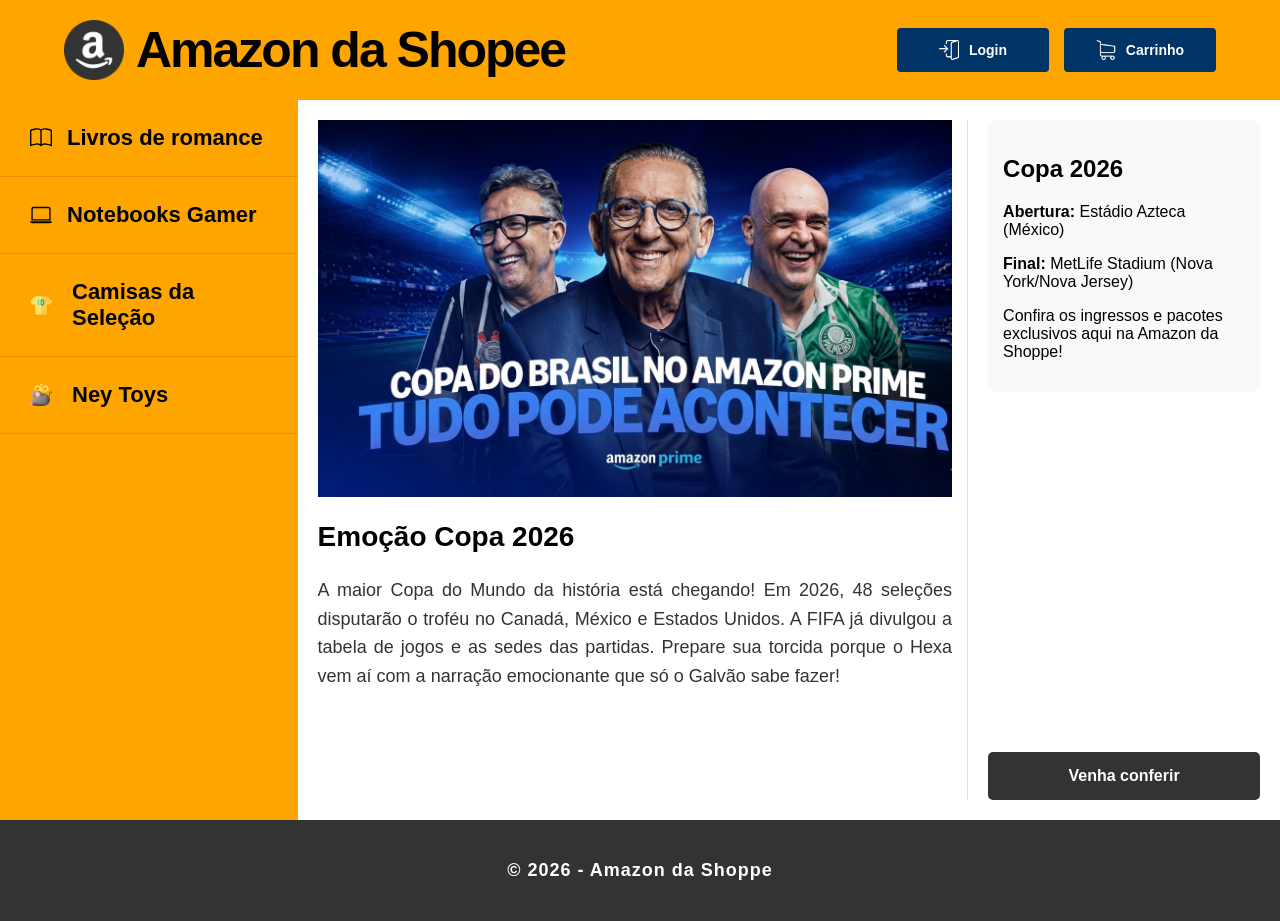
<file: index.html>
<!DOCTYPE html>
<html lang="pt-br">

<head>
    <meta charset="UTF-8">
    <meta name="viewport" content="width=device-width, initial-scale=1.0">
    <meta name="description" content="Amazon da Copa 2026">
    <meta name="keyboard" content="copa do mundo, fifa, 2026">
    <meta name="autor" content="Miras">
    <title>Amazon da Copa 2026</title>
    <link rel="shortcut icon" href="Img/amazon.png">
    <link rel="stylesheet" href="css/index.css">
</head>

<body>
    <div class="container">
        <header>
            <a href="index.html" style="text-decoration: none; color: inherit;">
                <div class="logo-box">
                    <img src="Img/amazon.png" alt="Logo Amazon" height="60">
                    <h1 class="texto-logo">Amazon da Shopee</h1>
                </div>
            </a>

            <div class="header-opcoes">
                <a href="loginteste.html" class="botao-header">
                    <img src="Img/enter.png" alt="Icone Login" class="header-icone">
                    <span class="texto-botao">Login</span>
                </a>

                <a href="#" class="botao-header">
                    <img src="Img/carrinho-de-compras.png" alt="Ícone do Carrinho" class="header-icone">
                    <span class="texto-botao">Carrinho</span>
                </a>
            </div>
        </header>

        <div class="conteudo">
            <nav class="menu-lateral">
                <ul>
                    <li><a href="Livros.html"> <svg xmlns="http://www.w3.org/2000/svg" width="16" height="16" fill="currentColor" class="bi bi-book" viewBox="0 0 16 16">
                    <path d="M1 2.828c.885-.37 2.154-.769 3.388-.893 1.33-.134 2.458.063 3.112.752v9.746c-.935-.53-2.12-.603-3.213-.493-1.18.12-2.37.461-3.287.811zm7.5-.141c.654-.689 1.782-.886 3.112-.752 1.234.124 2.503.523 3.388.893v9.923c-.918-.35-2.107-.692-3.287-.81-1.094-.111-2.278-.039-3.213.492zM8 1.783C7.015.936 5.587.81 4.287.94c-1.514.153-3.042.672-3.994 1.105A.5.5 0 0 0 0 2.5v11a.5.5 0 0 0 .707.455c.882-.4 2.303-.881 3.68-1.02 1.409-.142 2.59.087 3.223.877a.5.5 0 0 0 .78 0c.633-.79 1.814-1.019 3.222-.877 1.378.139 2.8.62 3.681 1.02A.5.5 0 0 0 16 13.5v-11a.5.5 0 0 0-.293-.455c-.952-.433-2.48-.952-3.994-1.105C10.413.809 8.985.936 8 1.783"/>
                    </svg> Livros de romance</a></li>
                    <li><a href="notebok.html"><svg xmlns="http://www.w3.org/2000/svg" width="16" height="16" fill="#000" class="bi bi-laptop" viewBox="0 0 16 16">
                    <path d="M13.5 3a.5.5 0 0 1 .5.5V11H2V3.5a.5.5 0 0 1 .5-.5zm-11-1A1.5 1.5 0 0 0 1 3.5V12h14V3.5A1.5 1.5 0 0 0 13.5 2zM0 12.5h16a1.5 1.5 0 0 1-1.5 1.5h-13A1.5 1.5 0 0 1 0 12.5"/></svg> Notebooks Gamer</a></li>
                    <li><a href="cami.html"><img src="Img/camisetaicone.png" alt="Ícone de Camisa" style="width: 16px; height: 16px; vertical-align: middle; margin-right: 5px; "> Camisas da Seleção</a></li>
                    <li><a href="boneney.html"><img src="Img/mouse-toy.png" alt="Ícone de Boneco" style="width: 16px; height: 16px; vertical-align: middle; margin-right: 5px; ">Ney Toys</a></li>
                </ul>
            </nav>

            <main>
                <section>
                    <img src="Img/galvao.png" alt="galvao bueno" width="100%">
                    <h2>Emoção Copa 2026</h2>
                    <p>
                        A maior Copa do Mundo da história está chegando! Em 2026, 48 seleções disputarão o troféu no
                        Canadá, México e Estados Unidos.
                        A FIFA já divulgou a tabela de jogos e as sedes das partidas. Prepare sua torcida porque o Hexa
                        vem aí com a narração emocionante que só o Galvão sabe fazer!
                    </p>
                </section>

                <aside>
                    <div class="teste">
                        <h2>Copa 2026</h2>
                        <p><strong>Abertura:</strong> Estádio Azteca (México)</p>
                        <p><strong>Final:</strong> MetLife Stadium (Nova York/Nova Jersey)</p>
                        <p>Confira os ingressos e pacotes exclusivos aqui na Amazon da Shoppe!</p>
                    </div>

                    <a href="#" class="botao-conferir">Venha conferir</a>
                </aside>
            </main>
        </div>

        <footer>&copy; 2026 - Amazon da Shoppe </footer>
    </div>
</body>

</html>
</file>
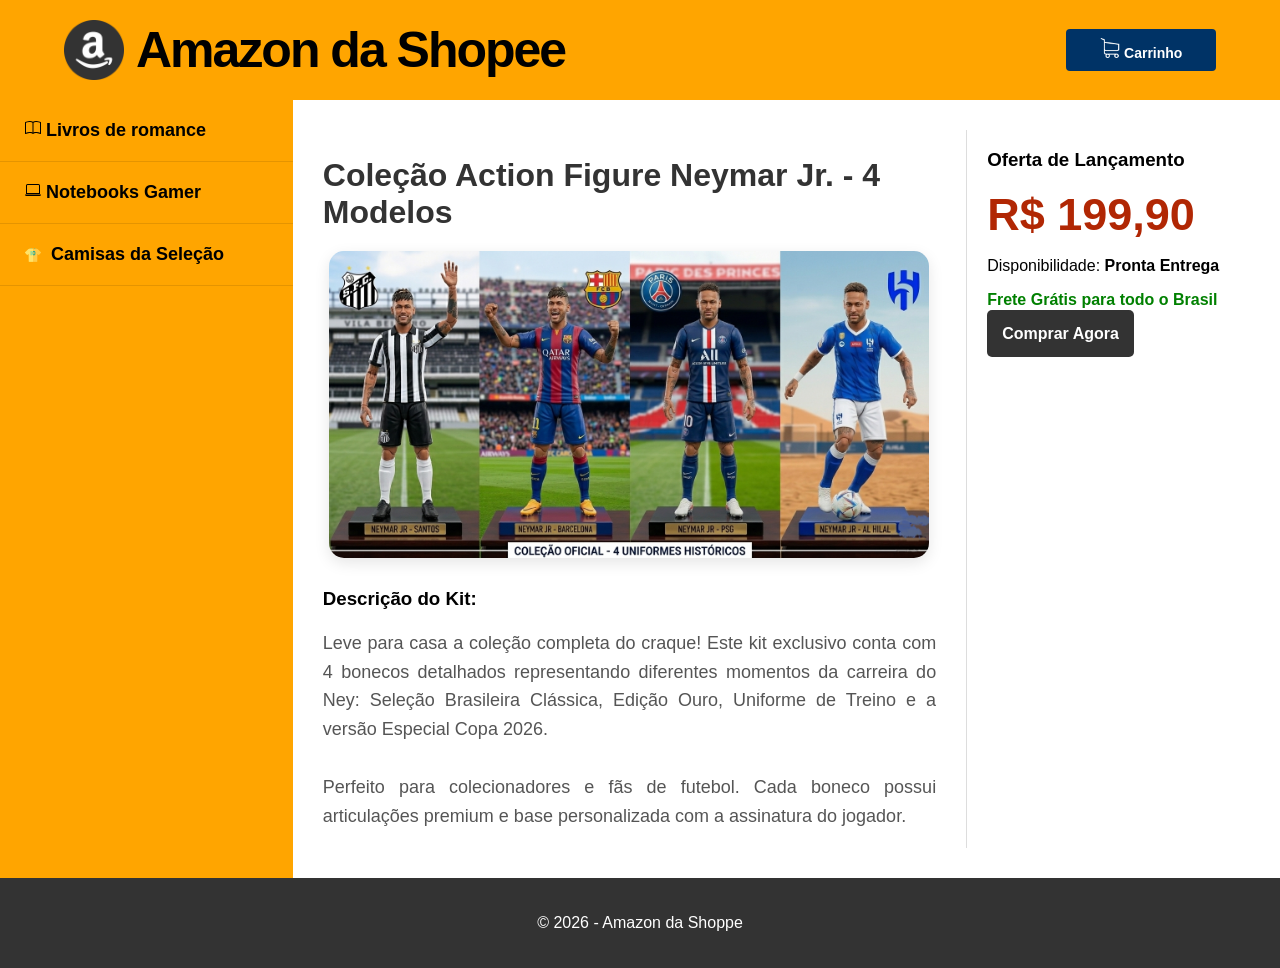
<file: boneney.html>
<!DOCTYPE html>
<html lang="pt-br">

<head>
    <meta charset="UTF-8">
    <meta name="viewport" content="width=device-width, initial-scale=1.0">
    <meta name="description" content="Coleção exclusiva de bonecos do Neymar Jr - Copa 2026">
    <meta name="author" content="Miras">
    <title>Amazon | Coleção Neymar Jr</title>
    <link rel="shortcut icon" href="Img/amazon.png">
    <link rel="stylesheet" href="css/bonequinho.css">
</head>

<body>
    <div class="container">
        <header>
            <a href="index.html" style="text-decoration: none; color: inherit;">
                <div class="logo-box">
                    <img src="Img/amazon.png" alt="Logo Amazon" height="60">
                    <h1 class="texto-logo">Amazon da Shopee</h1>
                </div>
            </a>

            <div class="header-opcoes">
                <a href="#" class="botao-header">
                    <div class="carrinho-container">
                        <img src="Img/carrinho-de-compras.png" alt="Ícone do Carrinho" class="header-icone">
                        <span class="texto-botao">Carrinho</span>
                    </div>
                </a>
            </div>
        </header>

        <div class="conteudo">
            <nav class="menu-lateral">
                <ul>
                     <li><a href="Livros.html"> <svg xmlns="http://www.w3.org/2000/svg" width="16" height="16" fill="currentColor" class="bi bi-book" viewBox="0 0 16 16">
                    <path d="M1 2.828c.885-.37 2.154-.769 3.388-.893 1.33-.134 2.458.063 3.112.752v9.746c-.935-.53-2.12-.603-3.213-.493-1.18.12-2.37.461-3.287.811zm7.5-.141c.654-.689 1.782-.886 3.112-.752 1.234.124 2.503.523 3.388.893v9.923c-.918-.35-2.107-.692-3.287-.81-1.094-.111-2.278-.039-3.213.492zM8 1.783C7.015.936 5.587.81 4.287.94c-1.514.153-3.042.672-3.994 1.105A.5.5 0 0 0 0 2.5v11a.5.5 0 0 0 .707.455c.882-.4 2.303-.881 3.68-1.02 1.409-.142 2.59.087 3.223.877a.5.5 0 0 0 .78 0c.633-.79 1.814-1.019 3.222-.877 1.378.139 2.8.62 3.681 1.02A.5.5 0 0 0 16 13.5v-11a.5.5 0 0 0-.293-.455c-.952-.433-2.48-.952-3.994-1.105C10.413.809 8.985.936 8 1.783"/>
                    </svg> Livros de romance</a></li>
                    <li><a href="notebok.html"><svg xmlns="http://www.w3.org/2000/svg" width="16" height="16" fill="#000" class="bi bi-laptop" viewBox="0 0 16 16">
                    <path d="M13.5 3a.5.5 0 0 1 .5.5V11H2V3.5a.5.5 0 0 1 .5-.5zm-11-1A1.5 1.5 0 0 0 1 3.5V12h14V3.5A1.5 1.5 0 0 0 13.5 2zM0 12.5h16a1.5 1.5 0 0 1-1.5 1.5h-13A1.5 1.5 0 0 1 0 12.5"/></svg> Notebooks Gamer</a></li>
                    <li><a href="cami.html"><img src="Img/camisetaicone.png" alt="Ícone de Camisa" style="width: 16px; height: 16px; vertical-align: middle; margin-right: 5px; "> Camisas da Seleção</a></li>
                    
                </ul>
            </nav>

            <main>
                <article class="produto-detalhe">
                    <section class="detalhes-produto">
                        <h2>Coleção Action Figure Neymar Jr. - 4 Modelos</h2>
                        
                        <img src="Img/bonecosdoney.png" alt="Coleção 4 bonecos Neymar Jr" class="imagem-principal">
                        
                        <h3>Descrição do Kit:</h3>
                        <p>
                            Leve para casa a coleção completa do craque! Este kit exclusivo conta com 4 bonecos detalhados representando diferentes momentos da carreira do Ney: Seleção Brasileira Clássica, Edição Ouro, Uniforme de Treino e a versão Especial Copa 2026. 
                            <br><br>
                            Perfeito para colecionadores e fãs de futebol. Cada boneco possui articulações premium e base personalizada com a assinatura do jogador.
                        </p>
                    </section>

                    <aside class="painel-compra">
                        <div class="card-preco">
                            <h3>Oferta de Lançamento</h3>
                            <p class="preco-destaque">R$ 199,90</p>
                            <p>Disponibilidade: <strong>Pronta Entrega</strong></p>
                            <p style="color: green; font-weight: bold;">Frete Grátis para todo o Brasil</p>
                            <a href="#" class="botao-conferir">Comprar Agora</a>
                        </div>
                    </aside>
                </article>
            </main>
        </div>

        <footer>
            <p>&copy; 2026 - Amazon da Shoppe</p>
        </footer>
    </div>
</body>
</html>
</file>
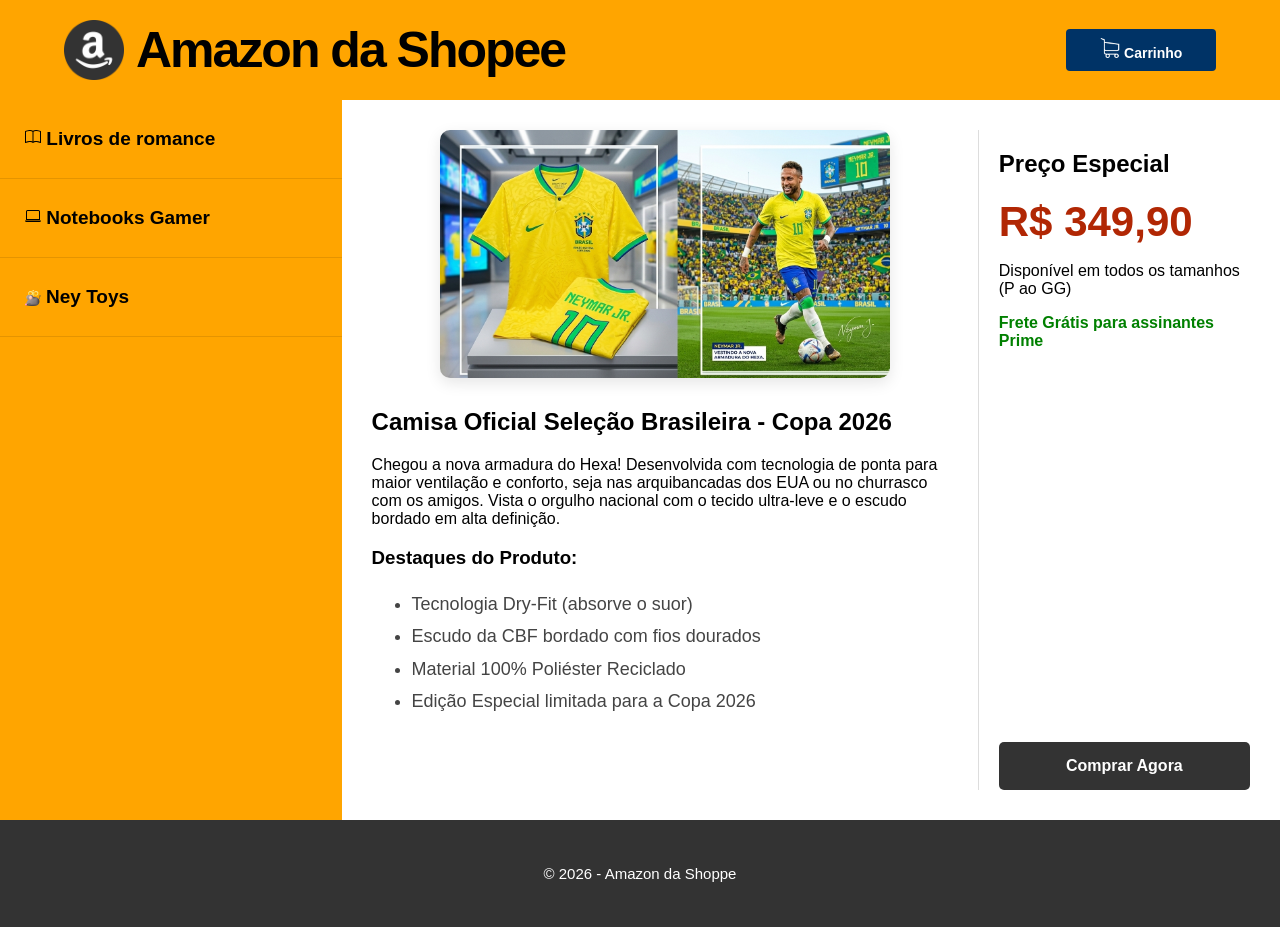
<file: cami.html>
<!DOCTYPE html>
<html lang="pt-br">

<head>
    <meta charset="UTF-8">
    <meta name="viewport" content="width=device-width, initial-scale=1.0">
    <meta name="description" content="Camisas Oficiais das Seleções - Copa 2026">
    <meta name="author" content="Miras">
    <title>Amazon | Camisas de Seleções</title>
    <link rel="shortcut icon" href="Img/amazon.png">
    <link rel="stylesheet" href="css/camisa.css">
</head>

<body>
    <div class="container">
        <header>
            <a href="index.html" style="text-decoration: none; color: inherit;">
                <div class="logo-box">
                    <img src="Img/amazon.png" alt="Logo Amazon" height="60">
                    <h1 class="texto-logo">Amazon da Shopee</h1>
                </div>
            </a>

            <div class="header-opcoes">
                <a href="#" class="botao-header">
                    <div class="carrinho-container">
                        <img src="Img/carrinho-de-compras.png" alt="Ícone do Carrinho" class="header-icone">
                        <span class="texto-botao">Carrinho</span>
                    </div>
                </a>
            </div>
        </header>

        <div class="conteudo">
            <nav class="menu-lateral">
                <ul>
                     <li><a href="Livros.html"> <svg xmlns="http://www.w3.org/2000/svg" width="16" height="16" fill="currentColor" class="bi bi-book" viewBox="0 0 16 16">
                    <path d="M1 2.828c.885-.37 2.154-.769 3.388-.893 1.33-.134 2.458.063 3.112.752v9.746c-.935-.53-2.12-.603-3.213-.493-1.18.12-2.37.461-3.287.811zm7.5-.141c.654-.689 1.782-.886 3.112-.752 1.234.124 2.503.523 3.388.893v9.923c-.918-.35-2.107-.692-3.287-.81-1.094-.111-2.278-.039-3.213.492zM8 1.783C7.015.936 5.587.81 4.287.94c-1.514.153-3.042.672-3.994 1.105A.5.5 0 0 0 0 2.5v11a.5.5 0 0 0 .707.455c.882-.4 2.303-.881 3.68-1.02 1.409-.142 2.59.087 3.223.877a.5.5 0 0 0 .78 0c.633-.79 1.814-1.019 3.222-.877 1.378.139 2.8.62 3.681 1.02A.5.5 0 0 0 16 13.5v-11a.5.5 0 0 0-.293-.455c-.952-.433-2.48-.952-3.994-1.105C10.413.809 8.985.936 8 1.783"/>
                    </svg> Livros de romance</a></li>
                    <li><a href="notebok.html"><svg xmlns="http://www.w3.org/2000/svg" width="16" height="16" fill="#000" class="bi bi-laptop" viewBox="0 0 16 16">
                    <path d="M13.5 3a.5.5 0 0 1 .5.5V11H2V3.5a.5.5 0 0 1 .5-.5zm-11-1A1.5 1.5 0 0 0 1 3.5V12h14V3.5A1.5 1.5 0 0 0 13.5 2zM0 12.5h16a1.5 1.5 0 0 1-1.5 1.5h-13A1.5 1.5 0 0 1 0 12.5"/></svg> Notebooks Gamer</a></li>
                    <li><a href="boneney.html"><img src="Img/mouse-toy.png" alt="Ícone de Boneco" style="width: 16px; height: 16px; vertical-align: middle; margin-right: 5px; ">Ney Toys</a></li>
                </ul>
            </nav>

            <main>
                <section>
                    <img src="Img/camisa selção.png" alt="Camisa Oficial Seleção Brasileira 2026" class="imagem-produto">
                    
                    <h2>Camisa Oficial Seleção Brasileira - Copa 2026</h2>
                    <p>
                        Chegou a nova armadura do Hexa! Desenvolvida com tecnologia de ponta para maior ventilação e conforto, 
                        seja nas arquibancadas dos EUA ou no churrasco com os amigos. Vista o orgulho nacional com o tecido 
                        ultra-leve e o escudo bordado em alta definição.
                    </p>
                    
                    <h3>Destaques do Produto:</h3>
                    <ul class="lista-detalhes">
                        <li>Tecnologia Dry-Fit (absorve o suor)</li>
                        <li>Escudo da CBF bordado com fios dourados</li>
                        <li>Material 100% Poliéster Reciclado</li>
                        <li>Edição Especial limitada para a Copa 2026</li>
                    </ul>
                </section>

                <aside class="painel-compra">
                    <div class="teste">
                       <h2>Preço Especial</h2>
                       <p class="valor-produto">R$ 349,90</p> 
                       
                       <p>Disponível em todos os tamanhos (P ao GG)</p>
                       <p style="color: green; font-weight: bold;">Frete Grátis para assinantes Prime</p>
                    </div>
                    <a href="#" class="botao-conferir">Comprar Agora</a>
                </aside>
            </main>
        </div>
    </div>

    <footer>
        &copy; 2026 - Amazon da Shoppe
    </footer>
</body>
</html>
</file>
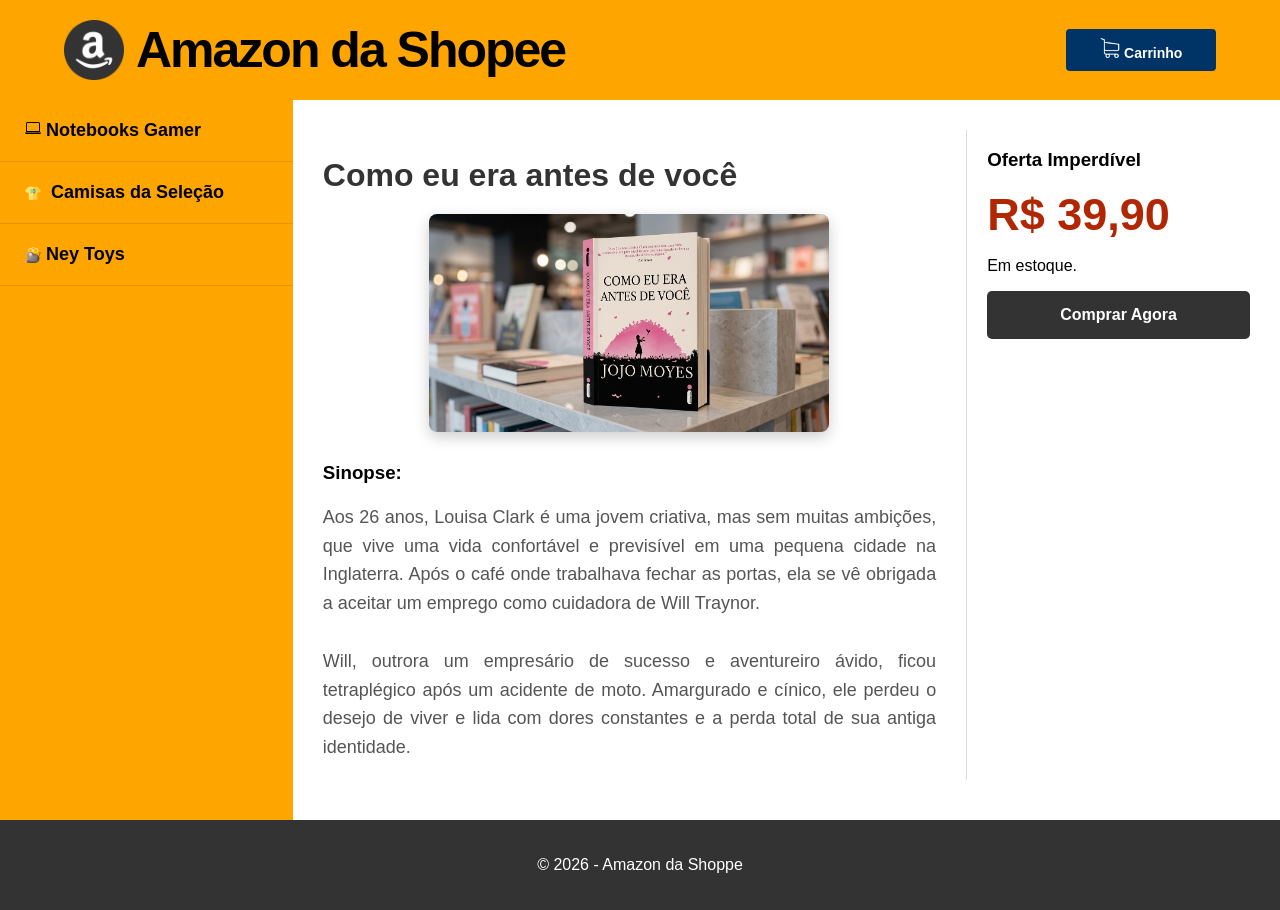
<file: Livros.html>
<!DOCTYPE html>
<html lang="pt-br">

<head>
    <meta charset="UTF-8">
    <meta name="viewport" content="width=device-width, initial-scale=1.0">
    <meta name="description" content="Detalhes do Livro de Romance em destaque na Amazon.">
    <meta name="author" content="Miras">
    <title>Amazon | Livro de Romance</title>
    <link rel="shortcut icon" href="Img/amazon.png">
    <link rel="stylesheet" href="css/livro.css">
</head>

<body>
    <div class="container">
        
        <header>
            <a href="index.html" style="text-decoration: none; color: inherit;">
                <div class="logo-box">
                    <img src="Img/amazon.png" alt="Logo Amazon" height="60">
                    <h1 class="texto-logo">Amazon da Shopee</h1>
                </div>
            </a>

            <div class="header-opcoes">
                <a href="#" class="botao-header">
                    <div class="carrinho-container">
                        <img src="Img/carrinho-de-compras.png" alt="Ícone do Carrinho" class="header-icone">
                        <span class="texto-botao">Carrinho</span>
                    </div>
                </a>
            </div>
        </header>

        <div class="conteudo">
            
            <nav class="menu-lateral">
                <ul>
                    <li><a href="notebok.html"><svg xmlns="http://www.w3.org/2000/svg" width="16" height="16" fill="#000" class="bi bi-laptop" viewBox="0 0 16 16">
                    <path d="M13.5 3a.5.5 0 0 1 .5.5V11H2V3.5a.5.5 0 0 1 .5-.5zm-11-1A1.5 1.5 0 0 0 1 3.5V12h14V3.5A1.5 1.5 0 0 0 13.5 2zM0 12.5h16a1.5 1.5 0 0 1-1.5 1.5h-13A1.5 1.5 0 0 1 0 12.5"/></svg> Notebooks Gamer</a></li>
                    <li><a href="cami.html"><img src="Img/camisetaicone.png" alt="Ícone de Camisa" style="width: 16px; height: 16px; vertical-align: middle; margin-right: 5px; "> Camisas da Seleção</a></li>
                    <li><a href="boneney.html"><img src="Img/mouse-toy.png" alt="Ícone de Boneco" style="width: 16px; height: 16px; vertical-align: middle; margin-right: 5px; ">Ney Toys</a></li>
                </ul>
            </nav>

            <main>
                <article class="produto-detalhe">
                    <section class="detalhes-livro">
                        <h2>Como eu era antes de você</h2>
                        <img src="Img/livro.png" alt="Capa do livro" class="imagem-principal">
                        
                        <h3>Sinopse:</h3>
                        <p>
                            Aos 26 anos, Louisa Clark é uma jovem criativa, mas sem muitas ambições, que vive uma vida confortável e previsível em uma pequena cidade na Inglaterra. Após o café onde trabalhava fechar as portas, ela se vê obrigada a aceitar um emprego como cuidadora de Will Traynor.
                            <br><br>
                            Will, outrora um empresário de sucesso e aventureiro ávido, ficou tetraplégico após um acidente de moto. Amargurado e cínico, ele perdeu o desejo de viver e lida com dores constantes e a perda total de sua antiga identidade.
                        </p>
                    </section>

                    <aside class="painel-compra">
                        <div class="card-preco">
                            <h3>Oferta Imperdível</h3>
                            <p class="preco-destaque">R$ 39,90</p>
                            <p>Em estoque.</p>
                            <a href="#" class="botao-conferir">Comprar Agora</a>
                        </div>
                    </aside>
                </article>
            </main>

        </div>

        <footer>
            <p>&copy; 2026 - Amazon da Shoppe </p>
        </footer>

    </div>    
</body>
</html>
</file>
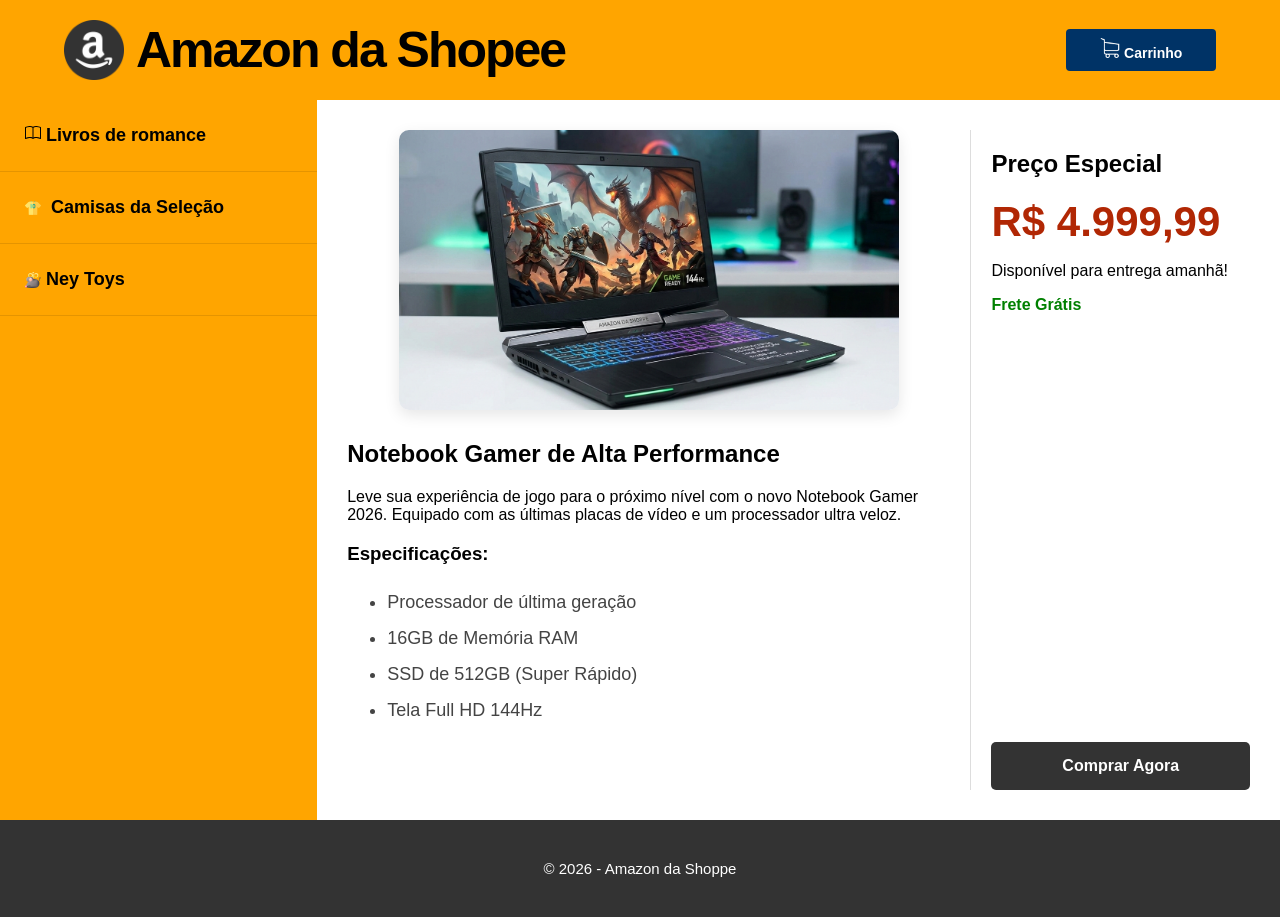
<file: notebok.html>
<!DOCTYPE html>
<html lang="pt-br">

<head>
    <meta charset="UTF-8">
    <meta name="viewport" content="width=device-width, initial-scale=1.0">
    <meta name="description" content="Ofertas de Notebooks na Amazon">
    <meta name="author" content="Miras">
    <title>Amazon | Notebooks Gamer</title>
    <link rel="shortcut icon" href="Img/amazon.png">
    <link rel="stylesheet" href="css/notebook.css">
</head>

<body>
    <div class="container">
        <header>
            <a href="index.html" style="text-decoration: none; color: inherit;">
                <div class="logo-box">
                    <img src="Img/amazon.png" alt="Logo Amazon" height="60">
                    <h1 class="texto-logo">Amazon da Shopee</h1>
                </div>
            </a>

            <div class="header-opcoes">
                <a href="#" class="botao-header">
                    <div class="carrinho-container">
                        <img src="Img/carrinho-de-compras.png" alt="Ícone do Carrinho" class="header-icone">
                        <span class="texto-botao">Carrinho</span>
                    </div>
                </a>
            </div>
        </header>

        <div class="conteudo">
            <nav class="menu-lateral">
                <ul>
                    <li><a href="Livros.html"> <svg xmlns="http://www.w3.org/2000/svg" width="16" height="16" fill="currentColor" class="bi bi-book" viewBox="0 0 16 16">
                    <path d="M1 2.828c.885-.37 2.154-.769 3.388-.893 1.33-.134 2.458.063 3.112.752v9.746c-.935-.53-2.12-.603-3.213-.493-1.18.12-2.37.461-3.287.811zm7.5-.141c.654-.689 1.782-.886 3.112-.752 1.234.124 2.503.523 3.388.893v9.923c-.918-.35-2.107-.692-3.287-.81-1.094-.111-2.278-.039-3.213.492zM8 1.783C7.015.936 5.587.81 4.287.94c-1.514.153-3.042.672-3.994 1.105A.5.5 0 0 0 0 2.5v11a.5.5 0 0 0 .707.455c.882-.4 2.303-.881 3.68-1.02 1.409-.142 2.59.087 3.223.877a.5.5 0 0 0 .78 0c.633-.79 1.814-1.019 3.222-.877 1.378.139 2.8.62 3.681 1.02A.5.5 0 0 0 16 13.5v-11a.5.5 0 0 0-.293-.455c-.952-.433-2.48-.952-3.994-1.105C10.413.809 8.985.936 8 1.783"/>
                    </svg> Livros de romance</a></li>
                    <li><a href="cami.html"><img src="Img/camisetaicone.png" alt="Ícone de Camisa" style="width: 16px; height: 16px; vertical-align: middle; margin-right: 5px; "> Camisas da Seleção</a></li>
                    <li><a href="boneney.html"><img src="Img/mouse-toy.png" alt="Ícone de Boneco" style="width: 16px; height: 16px; vertical-align: middle; margin-right: 5px; ">Ney Toys</a></li>
                </ul>
            </nav>

            <main>
                <section>
                    <img src="Img/notebook.png" alt="notebook gamer" class="imagem-produto">
                    
                    <h2>Notebook Gamer de Alta Performance</h2>
                    <p>
                        Leve sua experiência de jogo para o próximo nível com o novo Notebook Gamer 2026. 
                        Equipado com as últimas placas de vídeo e um processador ultra veloz.
                    </p>
                    
                    <h3>Especificações:</h3>
                    <ul class="lista-specs">
                        <li>Processador de última geração</li>
                        <li>16GB de Memória RAM</li>
                        <li>SSD de 512GB (Super Rápido)</li>
                        <li>Tela Full HD 144Hz</li>
                    </ul>
                </section>

                <aside class="painel-compra">
                    <div class="teste">
                       <h2>Preço Especial</h2>
                       <p class="valor-produto">R$ 4.999,99</p> 
                       
                       <p>Disponível para entrega amanhã!</p>
                       <p style="color: green; font-weight: bold;">Frete Grátis</p>
                    </div>
                    <a href="#" class="botao-conferir">Comprar Agora</a>
                </aside>
            </main>
        </div>
    </div>

    <footer>
        &copy; 2026 - Amazon da Shoppe
    </footer>
</body>
</html>
</file>
<file: css/index.css>
/* --- ESTILO GERAL --- */
body {
    margin: 0;
    padding: 0;
    font-family: Arial, sans-serif;
    background-color: #ebebeb;
}

header {
    background-color: #FFA500; 
    display: flex;
    align-items: center;
    justify-content: space-between;
    padding: 20px 5%;
}

.logo-box {
    display: flex;
    align-items: center;
    gap: 12px;
}

h1.texto-logo {
    font-size: 50px; 
    font-weight: bold;
    color: #000;
    margin: 0; 
    padding: 0;
    letter-spacing: -2px;
}

/* --- BOTÕES DA HEADER --- */
.header-opcoes {
    display: flex;
    align-items: center;
    gap: 15px;
}

.botao-header {
    text-decoration: none;
    color: white;
    background-color: #003366;
    padding: 0 15px;
    border-radius: 4px;
    border: 1px solid transparent;
    display: flex;
    align-items: center;
    justify-content: center;
    gap: 10px;
    min-width: 120px; 
    height: 42px;
    transition: 0.3s ease;
}

.botao-header:hover {
    background-color: #001f40;
    border: 1px solid white;
    transform: translateY(-2px);
}

.header-icone {
    height: 20px; 
    width: auto;
    filter: brightness(0) invert(1);
}

.texto-botao {
    font-weight: bold;
    font-size: 14px;
}

/* --- CONTEÚDO E ESTRUTURA --- */
.conteudo { 
    display: flex; 
}

/* --- MENU LATERAL (TEXTO AMPLIADO - 22PX) --- */
nav.menu-lateral {
    flex: 1.2; 
    background-color: orange;
    min-height: 80vh;
    padding: 0;
}

nav.menu-lateral ul {
    list-style: none;
    padding: 0;
    margin: 0;
}

nav.menu-lateral li {
    border-bottom: 1px solid rgba(0, 0, 0, 0.1);
}

nav.menu-lateral a {
    display: flex;
    align-items: center;
    gap: 15px;
    padding: 25px 30px;
    color: #000; 
    text-decoration: none;
    font-weight: bold;
    font-size: 22px; /* Escrita aumentada para 22px */
    transition: all 0.3s ease;
    position: relative;
}

/* Ajuste para todos os ícones (SVG e Imagens) do menu */
nav.menu-lateral a svg, 
nav.menu-lateral a img {
    width: 22px !important;
    height: 22px !important;
    flex-shrink: 0;
}

/* Efeito de Hover Modernizado */
nav.menu-lateral a:hover {
    background-color: rgba(255, 255, 255, 0.2);
    padding-left: 40px; 
}

nav.menu-lateral a:hover::before {
    content: "";
    position: absolute;
    left: 0;
    top: 0;
    height: 100%;
    width: 8px;
    background-color: #003366;
}

/* --- ÁREA PRINCIPAL --- */
main {
    flex: 3.8; 
    background-color: white;
    display: flex;
    padding: 20px;
}

section { 
    width: 70%; 
    padding-right: 15px; 
    text-align: justify; 
}

section h2 {
    font-size: 28px;
    margin-top: 20px;
}

section p {
    font-size: 18px;
    line-height: 1.6;
    color: #333;
}

aside {
    width: 30%;
    padding-left: 20px;
    border-left: 1px solid #ddd;
    display: flex;
    flex-direction: column;
    justify-content: space-between; 
    min-height: 400px; 
}

.teste {
    background-color: #f9f9f9;
    padding: 15px;
    border-radius: 8px;
}

/* --- BOTÃO CONFERIR --- */
.botao-conferir {
    background-color: #333;
    color: white;
    padding: 15px;
    text-decoration: none;
    font-weight: bold;
    border-radius: 5px;
    text-align: center;
    display: block; 
    transition: all 0.3s ease; 
}

.botao-conferir:hover {
    background-color: #e47911; 
    transform: scale(1.02);
}

/* --- RODAPÉ (ESTICADO E AMPLIADO) --- */
footer {
    background-color: #333;
    color: white;
    text-align: center;
    padding: 40px 0; /* Aumentado de 20px para 40px para "esticar" */
    font-size: 18px; /* Letra um pouco maior para facilitar a leitura */
    font-weight: bold;
    letter-spacing: 1px;
    width: 100%;
    clear: both;
}
</file>
<file: css/bonequinho.css>
/* --- ESTILO GERAL --- */
body {
    margin: 0;
    padding: 0;
    font-family: Arial, sans-serif;
    background-color: #ebebeb;
}

header {
    background-color: orange; 
    display: flex;
    align-items: center;
    justify-content: space-between;
    padding: 20px 5%; 
}

.logo-box { display: flex; align-items: center; gap: 12px; }

h1.texto-logo {
    font-size: 50px; 
    font-weight: bold;
    color: #000;
    margin: 0; 
    letter-spacing: -2px;
}

/* --- BOTÕES DO CABEÇALHO --- */
.header-opcoes { display: flex; align-items: center; }

.botao-header {
    text-decoration: none;
    color: white;
    background-color: #003366;
    padding: 0 15px;
    border-radius: 4px;
    display: flex;
    align-items: center;
    justify-content: center;
    gap: 10px;
    min-width: 120px; 
    height: 42px;
    transition: 0.3s ease;
}

.botao-header:hover {
    background-color: #001f40;
    transform: translateY(-2px);
}

.header-icone {
    height: 20px; 
    filter: brightness(0) invert(1);
}

.texto-botao { font-weight: bold; font-size: 14px; }

/* --- MENU LATERAL (PADRÃO MODERNIZADO) --- */
.conteudo { display: flex; }

nav.menu-lateral {
    flex: 1.2;
    background-color: orange;
    min-height: 80vh;
}

nav.menu-lateral ul {
    list-style: none;
    padding: 0;
    margin: 0;
}

nav.menu-lateral li {
    border-bottom: 1px solid rgba(0, 0, 0, 0.1);
}

nav.menu-lateral a {
    display: block;
    padding: 20px 25px;
    color: #000; 
    text-decoration: none;
    font-weight: bold;
    font-size: 18px; 
    transition: all 0.3s ease;
    position: relative;
}

nav.menu-lateral a:hover {
    background-color: rgba(255, 255, 255, 0.2);
    padding-left: 35px;
}

nav.menu-lateral a:hover::before {
    content: "";
    position: absolute;
    left: 0;
    top: 0;
    height: 100%;
    width: 6px;
    background-color: #003366;
}

/* --- ÁREA DO PRODUTO --- */
main {
    flex: 3.8;
    background-color: white;
    padding: 30px;
}

.produto-detalhe { display: flex; gap: 30px; }
.detalhes-produto { width: 70%; }

.imagem-principal {
    width: 100%;
    max-width: 600px; 
    height: auto;
    display: block;
    margin: 0 auto 30px auto;
    border-radius: 15px;
    box-shadow: 0 5px 15px rgba(0,0,0,0.1);
}

.detalhes-produto h2 { font-size: 32px; margin-bottom: 20px; color: #333; }
.detalhes-produto p { font-size: 18px; line-height: 1.6; text-align: justify; color: #555; }

/* --- PAINEL DE COMPRA --- */
.painel-compra {
    width: 30%;
    border-left: 1px solid #ddd;
    padding-left: 20px;
}

.preco-destaque {
    color: #B12704;    
    font-size: 45px;   
    font-weight: bold;
    margin: 10px 0;
}

/* --- BOTÃO COMPRAR --- */
.botao-conferir {
    background-color: #333;
    color: white;
    padding: 15px;
    text-decoration: none;
    font-weight: bold;
    border-radius: 5px;
    text-align: center;
    transition: 0.3s;
}

.botao-conferir:hover { 
    background-color: #e47911; 
    transform: translateY(-2px);
}

/* --- RODAPÉ --- */
footer {
    background-color: #333;
    color: white;
    text-align: center;
    padding: 20px 0;
}
</file>
<file: css/camisa.css>
body {
    margin: 0;
    padding: 0;
    font-family: Arial, sans-serif;
    background-color: #ebebeb;
}

header {
    background-color: orange; 
    display: flex;
    align-items: center;
    justify-content: space-between;
    padding: 20px 5%; 
}

.logo-box { display: flex; align-items: center; gap: 12px; }

h1.texto-logo {
    font-size: 50px; 
    font-weight: bold;
    color: #000;
    margin: 0; 
    letter-spacing: -2px;
}

.header-opcoes { display: flex; align-items: center; }

.botao-header {
    text-decoration: none;
    color: white;
    background-color: #003366;
    padding: 0 15px;
    border-radius: 4px;
    display: flex;
    align-items: center;
    justify-content: center;
    gap: 10px;
    min-width: 120px; 
    height: 42px;
    transition: 0.3s ease;
}

.botao-header:hover {
    background-color: #001f40;
    transform: translateY(-2px);
}

.header-icone {
    height: 20px; 
    filter: brightness(0) invert(1);
}

.texto-botao { font-weight: bold; font-size: 14px; }

.conteudo { display: flex; }

nav.menu-lateral {
    flex: 1.4; 
    background-color: orange;
    min-height: 80vh;
}

nav.menu-lateral ul {
    list-style: none;
    padding: 0;
    margin: 0;
}

nav.menu-lateral li {
    border-bottom: 1px solid rgba(0, 0, 0, 0.1);
}

nav.menu-lateral a {
    display: block;
    padding: 28px 25px; 
    color: #000; 
    text-decoration: none;
    font-weight: bold;
    font-size: 19px; 
    transition: all 0.3s ease;
    position: relative;
}

nav.menu-lateral a:hover {
    background-color: rgba(255, 255, 255, 0.2);
    padding-left: 35px;
}

nav.menu-lateral a:hover::before {
    content: "";
    position: absolute;
    left: 0;
    top: 0;
    height: 100%;
    width: 6px;
    background-color: #003366;
}

main {
    flex: 3.6; 
    background-color: white;
    display: flex;
    padding: 30px;
}

section { width: 70%; padding-right: 20px; }

.imagem-produto {
    max-width: 450px;
    width: 100%;
    height: auto;
    display: block;
    margin: 0 auto 30px auto;
    border-radius: 10px;
    box-shadow: 0 5px 15px rgba(0,0,0,0.1);
}

.lista-detalhes {
    line-height: 1.8;
    font-size: 18px;
    color: #444;
}

.painel-compra {
    width: 30%;
    padding-left: 20px;
    border-left: 1px solid #ddd;
    display: flex;
    flex-direction: column;
    justify-content: space-between;
    min-height: 400px;
}

.valor-produto {
    font-size: 42px;
    color: #B12704;
    font-weight: bold;
    margin: 15px 0;
}

.botao-conferir {
    background-color: #333;
    color: white;
    padding: 15px;
    text-decoration: none;
    font-weight: bold;
    border-radius: 5px;
    text-align: center;
    transition: 0.3s;
}

.botao-conferir:hover {
    background-color: #e47911;
    transform: translateY(-2px);
}

footer {
    background-color: #333;
    color: white;
    text-align: center;
    padding: 45px 0; 
    width: 100%;
    clear: both;
    font-size: 15px;
}
</file>
<file: css/livro.css>
/* --- ESTILO GERAL --- */
body {
    margin: 0;
    padding: 0;
    font-family: Arial, sans-serif;
    background-color: #ebebeb;
}

header {
    background-color: orange; 
    display: flex;
    align-items: center;
    justify-content: space-between;
    padding: 20px 5%; 
}

.logo-box { display: flex; align-items: center; gap: 12px; }

h1.texto-logo {
    font-size: 50px; 
    font-weight: bold;
    color: #000;
    margin: 0; 
    letter-spacing: -2px;
}

/* --- BOTÕES DO CABEÇALHO --- */
.header-opcoes {
    display: flex;
    align-items: center;
}

.botao-header {
    text-decoration: none;
    color: white;
    background-color: #003366;
    padding: 0 15px;
    border-radius: 4px;
    display: flex;
    align-items: center;
    justify-content: center;
    gap: 10px;
    min-width: 120px; 
    height: 42px;
    transition: 0.3s ease;
}

.botao-header:hover {
    background-color: #001f40;
    transform: translateY(-2px);
}

.header-icone {
    height: 20px; 
    filter: brightness(0) invert(1);
}

.texto-botao { font-weight: bold; font-size: 14px; }

/* --- ESTRUTURA DE CONTEÚDO --- */
.conteudo { display: flex; }

/* --- MENU LATERAL (PADRONIZADO) --- */
nav.menu-lateral {
    flex: 1.2; 
    background-color: orange;
    min-height: 80vh;
}

nav.menu-lateral ul {
    list-style: none;
    padding: 0;
    margin: 0;
}

nav.menu-lateral li {
    border-bottom: 1px solid rgba(0, 0, 0, 0.1);
}

nav.menu-lateral a {
    display: block;
    padding: 20px 25px;
    color: #000; 
    text-decoration: none;
    font-weight: bold;
    font-size: 18px; 
    transition: all 0.3s ease;
    position: relative;
}

nav.menu-lateral a:hover {
    background-color: rgba(255, 255, 255, 0.2);
    padding-left: 35px;
}

nav.menu-lateral a:hover::before {
    content: "";
    position: absolute;
    left: 0;
    top: 0;
    height: 100%;
    width: 6px;
    background-color: #003366;
}

/* --- ÁREA DO PRODUTO --- */
main {
    flex: 3.8;
    background-color: white;
    padding: 30px;
}

.produto-detalhe { display: flex; gap: 30px; }

.detalhes-livro { width: 70%; }

.imagem-principal {
    width: 100%;
    max-width: 400px; 
    height: auto;
    display: block;
    margin: 0 auto 30px auto;
    border-radius: 8px;
    box-shadow: 0 5px 15px rgba(0,0,0,0.2);
}

.detalhes-livro h2 { font-size: 32px; margin-bottom: 20px; color: #333; }
.detalhes-livro p { font-size: 18px; line-height: 1.6; text-align: justify; color: #555; }

/* --- PAINEL DE COMPRA --- */
.painel-compra {
    width: 30%;
    border-left: 1px solid #ddd;
    padding-left: 20px;
}

.preco-destaque {
    color: #B12704;
    font-size: 45px;
    font-weight: bold;
    margin: 10px 0;
}

/* --- BOTÃO COMPRAR --- */
.botao-conferir {
    background-color: #333;
    color: white;
    padding: 15px;
    text-decoration: none;
    font-weight: bold;
    border-radius: 5px;
    display: block;
    text-align: center;
    transition: 0.3s;
}

.botao-conferir:hover {
    background-color: #e47911;
}

/* --- RODAPÉ --- */
footer {
    background-color: #333;
    color: white;
    text-align: center;
    padding: 20px 0;
}
</file>
<file: css/notebook.css>
/* --- ESTILO GERAL --- */
body {
    margin: 0;
    padding: 0;
    font-family: Arial, sans-serif;
    background-color: #ebebeb;
}

header {
    background-color: orange; 
    display: flex;
    align-items: center;
    justify-content: space-between;
    padding: 20px 5%; 
}

.logo-box { 
    display: flex; 
    align-items: center; 
    gap: 12px; 
}

h1.texto-logo {
    font-size: 50px; 
    font-weight: bold;
    color: #000;
    margin: 0; 
    letter-spacing: -2px;
}

/* --- BOTÕES DO CABEÇALHO --- */
.header-opcoes { 
    display: flex; 
    align-items: center; 
}

.botao-header {
    text-decoration: none;
    color: white;
    background-color: #003366;
    padding: 0 15px;
    border-radius: 4px;
    display: flex;
    align-items: center;
    justify-content: center;
    gap: 10px;
    min-width: 120px; 
    height: 42px;
    transition: 0.3s ease;
}

.botao-header:hover {
    background-color: #001f40;
    transform: translateY(-2px);
}

.header-icone {
    height: 20px; 
    filter: brightness(0) invert(1);
}

.texto-botao { 
    font-weight: bold; 
    font-size: 14px; 
}

/* --- ESTRUTURA DE CONTEÚDO --- */
.conteudo { 
    display: flex; 
}

/* --- MENU LATERAL --- */
nav.menu-lateral {
    flex: 1.3; /* Ajustado para um tamanho médio ideal */
    background-color: orange;
    min-height: 80vh;
}

nav.menu-lateral ul {
    list-style: none;
    padding: 0;
    margin: 0;
}

nav.menu-lateral li {
    border-bottom: 1px solid rgba(0, 0, 0, 0.1);
}

nav.menu-lateral a {
    display: block;
    padding: 25px 25px; /* Reduzi um pouco o exagero anterior */
    color: #000; 
    text-decoration: none;
    font-weight: bold;
    font-size: 18px; 
    transition: all 0.3s ease;
    position: relative;
}

nav.menu-lateral a:hover {
    background-color: rgba(255, 255, 255, 0.2);
    padding-left: 35px;
}

nav.menu-lateral a:hover::before {
    content: "";
    position: absolute;
    left: 0;
    top: 0;
    height: 100%;
    width: 6px;
    background-color: #003366;
}

/* --- ÁREA PRINCIPAL --- */
main {
    flex: 3.7; 
    background-color: white;
    display: flex;
    padding: 30px;
}

section { 
    width: 70%; 
    padding-right: 20px; 
}

.imagem-produto {
    max-width: 500px;
    width: 100%;
    height: auto;
    display: block;
    margin: 0 auto 30px auto;
    border-radius: 10px;
    box-shadow: 0 5px 15px rgba(0,0,0,0.1);
}

.lista-specs {
    line-height: 2;
    font-size: 18px;
    color: #444;
}

/* --- PAINEL DE COMPRA --- */
.painel-compra {
    width: 30%;
    padding-left: 20px;
    border-left: 1px solid #ddd;
    display: flex;
    flex-direction: column;
    justify-content: space-between;
    min-height: 400px;
}

.valor-produto {
    font-size: 42px;
    color: #B12704;
    font-weight: bold;
    margin: 15px 0;
}

.botao-conferir {
    background-color: #333;
    color: white;
    padding: 15px;
    text-decoration: none;
    font-weight: bold;
    border-radius: 5px;
    text-align: center;
    transition: 0.3s;
}

.botao-conferir:hover {
    background-color: #e47911;
    transform: translateY(-2px);
}

/* --- RODAPÉ (CORRIGIDO) --- */
footer {
    background-color: #333;
    color: white;
    text-align: center;
    padding: 40px 0; /* Tamanho médio: nem tão pequeno, nem tão gigante */
    font-size: 15px;
    /* Removi o border-top laranja que estava "vazando" */
    clear: both; /* Garante que ele fique abaixo de tudo */
    width: 100%;
}
</file>
